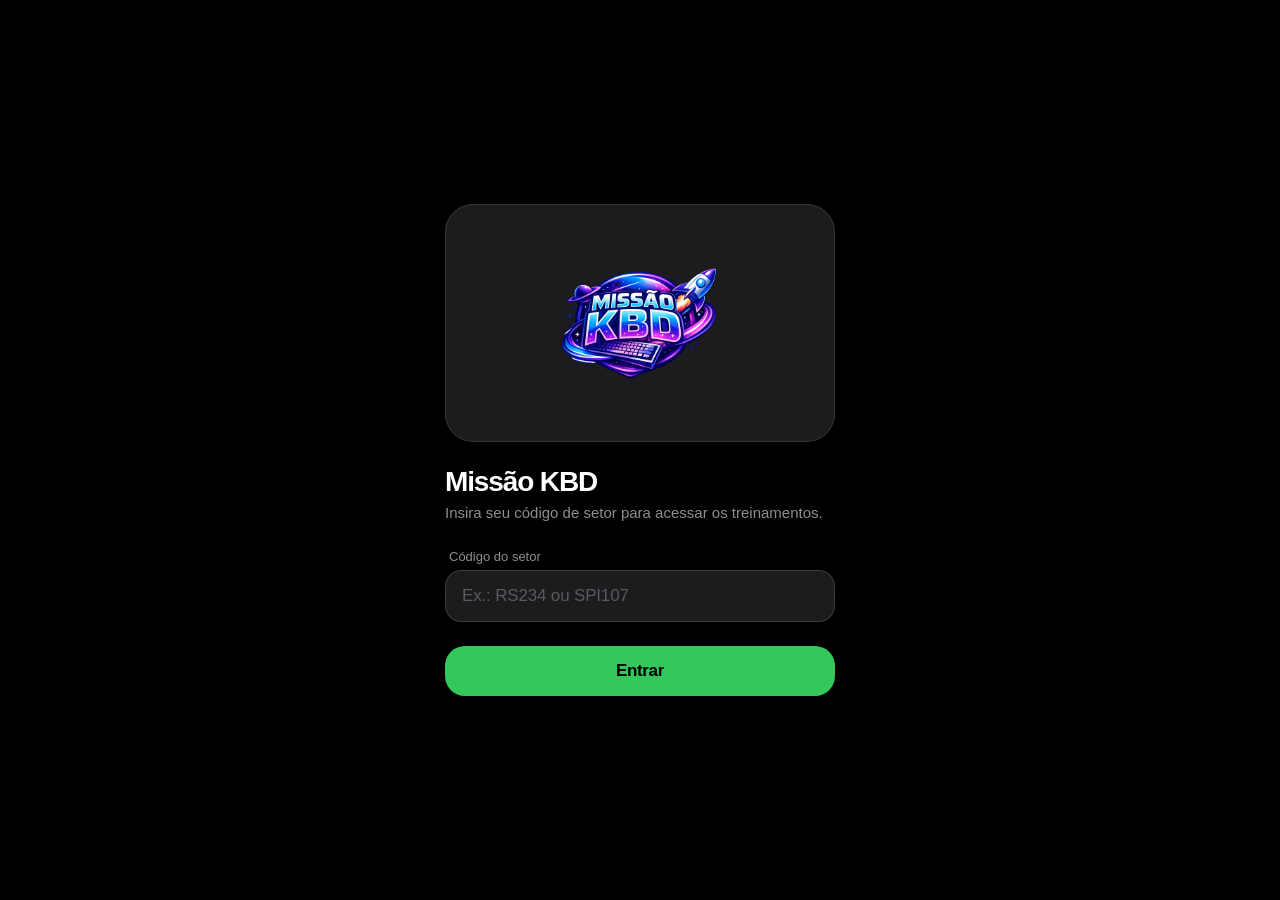
<file: index.html>
<!doctype html>
<html lang="pt-br">
<head>
  <meta charset="utf-8">
  <meta name="viewport" content="width=device-width, initial-scale=1, viewport-fit=cover">
  <title>Missão KBD • Login</title>
  <link rel="stylesheet" href="style.css">
  <script defer src="app.js"></script>
  <template id="__bundler_thumbnail">
    <svg viewBox="0 0 120 80" xmlns="http://www.w3.org/2000/svg">
      <rect width="120" height="80" fill="#000"/>
      <rect x="20" y="8" width="80" height="64" rx="12" fill="#1c1c1e"/>
      <rect x="30" y="16" width="60" height="20" rx="6" fill="#2c2c2e"/>
      <rect x="30" y="44" width="60" height="10" rx="4" fill="#2c2c2e"/>
      <rect x="30" y="58" width="60" height="8" rx="4" fill="#34c759"/>
    </svg>
  </template>
</head>
<body>
  <div class="bg-grid"></div>
  <div class="bg-glow"></div>
  <main class="login-page">
    <section class="login-panel">

      <div class="login-logo">
        <img src="logo-missao-kbd-v2.png" alt="Logo Missão KBD">
      </div>

      <div class="login-head">
        <h1 class="login-title">Missão KBD</h1>
        <p class="login-subtitle">Insira seu código de setor para acessar os treinamentos.</p>
      </div>

      <div class="form-stack">
        <label class="field-label" for="setor">Código do setor</label>
        <input
          id="setor"
          class="input"
          type="text"
          placeholder="Ex.: RS234 ou SPI107"
          autocomplete="off"
          maxlength="24"
          spellcheck="false"
          autocapitalize="characters"
        >
      </div>

      <button class="primary-button" onclick="entrar()">Entrar</button>

    </section>
  </main>
</body>
</html>
</file>
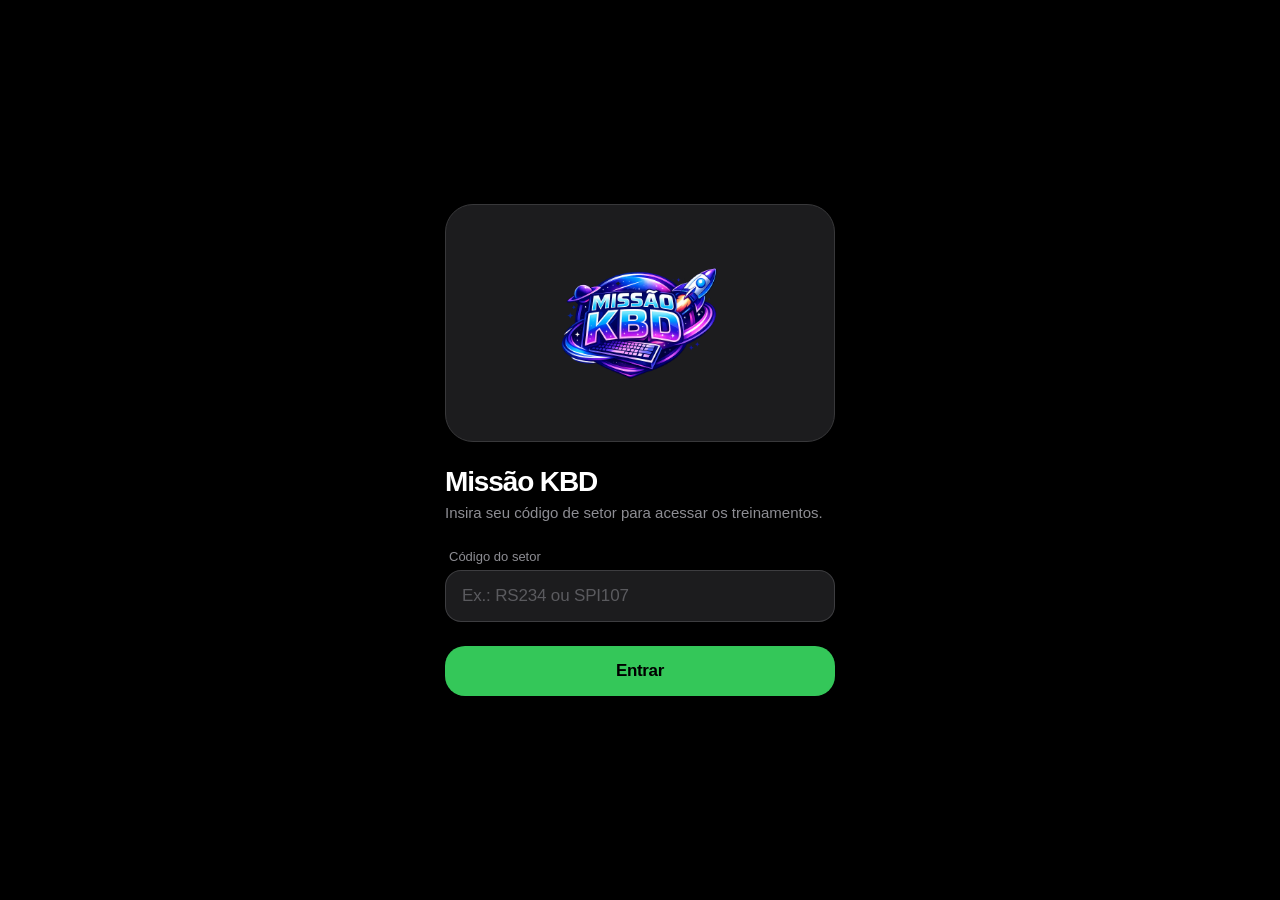
<file: kbd.html>
<!doctype html>
<html lang="pt-br">
<head>
  <meta charset="utf-8">
  <meta name="viewport" content="width=device-width, initial-scale=1, viewport-fit=cover">
  <title>Missão KBD • Aula</title>
  <link rel="stylesheet" href="style.css">
  <script defer src="app.js"></script>
</head>
<body onload="renderKbd()">
  <div class="bg-grid"></div>
  <div class="bg-glow"></div>
  <div class="app-shell">

    <header class="topbar topbar-minimal">
      <div class="topbar-left">
        <button id="topbarBack" class="icon-button" type="button" aria-label="Voltar"></button>
      </div>
      <div class="topbar-right">
        <span id="topbarSetor" class="setor-badge">—</span>
      </div>
    </header>

    <main class="main-content">

      <section class="summary-card" style="margin:16px 16px 0;">
        <div class="summary-card-top">
          <div>
            <span id="kbdStatusBadge" class="status-badge">Quiz pendente</span>
            <div id="kbdTitle" class="section-title" style="margin-top:8px;font-size:17px;">—</div>
            <p id="kbdSubtitle" class="helper-text" style="margin-top:2px;">—</p>
          </div>
          <div class="summary-card-icon">
            <svg viewBox="0 0 24 24"><rect x="2" y="5" width="15" height="14" rx="2"/><path d="m17 10 5-3v10l-5-3z"/></svg>
          </div>
        </div>
        <div class="progress-track">
          <div id="kbdTrack" class="progress-fill" style="width:0%"></div>
        </div>
        <p id="kbdProgressCopy" class="helper-text">0/0 KBDs respondidos</p>
      </section>

      <div style="height:16px;"></div>

      <div class="card content-stack" style="gap:16px;">
        <div class="section-head" style="padding:0;">
          <h2 class="section-title" style="font-size:17px;">Vídeo</h2>
          <p class="section-subtitle">Treinamento em formato de aula para apoiar a execução em campo.</p>
        </div>
        <div class="media-frame">
          <iframe id="videoFrame" class="hidden" allowfullscreen></iframe>
          <div id="videoPlaceholder" class="placeholder"></div>
        </div>
      </div>

      <div style="height:12px;"></div>

      <div class="card content-stack" style="gap:16px;">
        <div class="section-head" style="padding:0;">
          <h2 class="section-title" style="font-size:17px;">Referências visuais</h2>
          <p class="section-subtitle">Imagens de execução, fotos de layout e materiais do KBD.</p>
        </div>
        <div id="imagensKbd" class="image-gallery"></div>
      </div>

      <button id="kbdQuizButton" class="primary-button" onclick="irParaQuiz()" style="margin:16px;width:calc(100% - 32px);">
        Responder o Quiz
      </button>

    </main>
  </div>
</body>
</html>
</file>
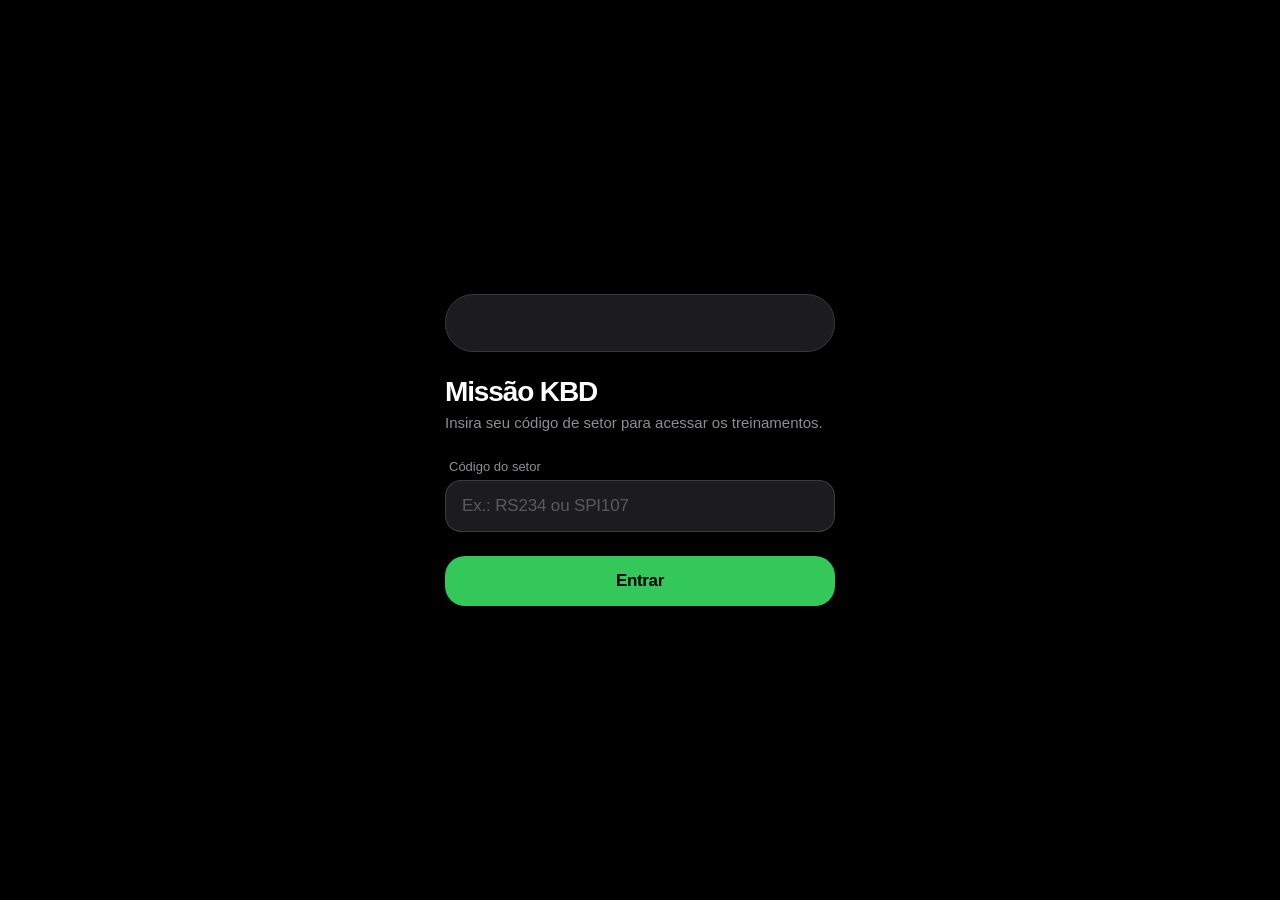
<file: marca.html>
<!doctype html>
<html lang="pt-br">
<head>
  <meta charset="utf-8">
  <meta name="viewport" content="width=device-width, initial-scale=1, viewport-fit=cover">
  <title>Missão KBD • Marca</title>
  <link rel="stylesheet" href="style.css">
  <script defer src="app.js"></script>
</head>
<body onload="renderMarca()">
  <div class="bg-grid"></div>
  <div class="bg-glow"></div>
  <div class="app-shell">

    <header class="topbar topbar-minimal">
      <div class="topbar-left">
        <button id="topbarBack" class="icon-button" type="button" aria-label="Voltar"></button>
      </div>
      <div class="topbar-right">
        <span id="topbarSetor" class="setor-badge">—</span>
      </div>
    </header>

    <main class="main-content">

      <section class="summary-card" style="margin:16px 16px 0;">
        <div class="summary-card-top">
          <div>
            <div id="marcaSummaryLabel" class="summary-card-label">Setor</div>
            <div id="marcaSummaryValue" class="summary-card-value">0%</div>
          </div>
          <div class="summary-card-icon">
            <svg viewBox="0 0 24 24"><polyline points="22 12 18 12 15 21 9 3 6 12 2 12"/></svg>
          </div>
        </div>
        <div class="progress-track">
          <div id="marcaSummaryTrack" class="progress-fill" style="width:0%"></div>
        </div>
        <div style="display:flex;justify-content:space-between;align-items:center;gap:12px;flex-wrap:wrap;">
          <p id="marcaSummaryCopy" class="helper-text">Carregando...</p>
          <span id="marcaSummaryChip" class="summary-chip pending">0/0</span>
        </div>
      </section>

      <section class="section-head">
        <h2 class="section-title">KBDs</h2>
        <p class="section-subtitle">Abra um conteúdo para estudar e responder o quiz.</p>
      </section>

      <section id="listaKbds" class="kbd-list"></section>

    </main>
  </div>
</body>
</html>
</file>
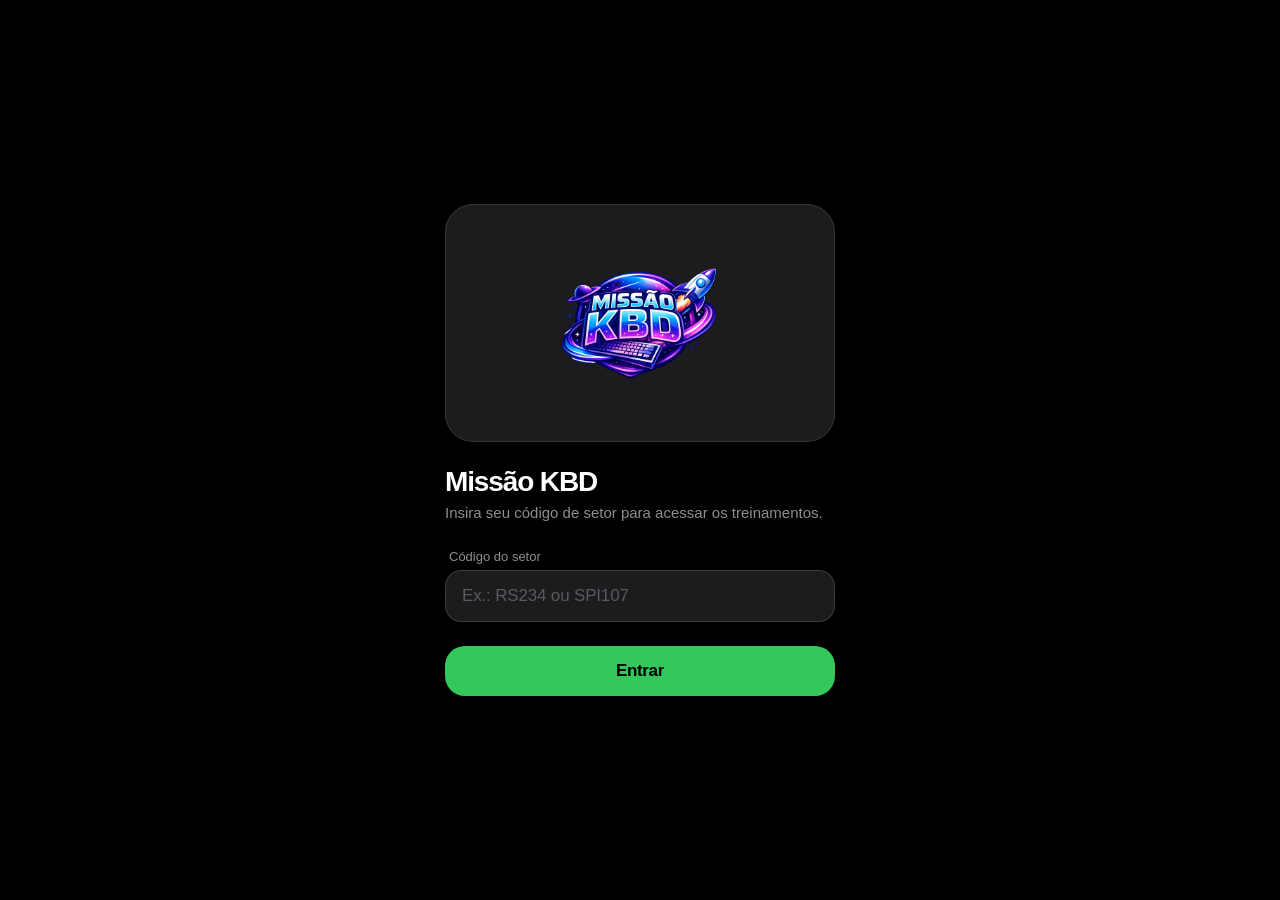
<file: quiz.html>
<!doctype html>
<html lang="pt-br">
<head>
  <meta charset="utf-8">
  <meta name="viewport" content="width=device-width, initial-scale=1, viewport-fit=cover">
  <title>Missão KBD • Quiz</title>
  <link rel="stylesheet" href="style.css">
  <script defer src="quizzes.js"></script>
  <script defer src="app.js"></script>
</head>
<body onload="renderQuiz()">
  <div class="bg-grid"></div>
  <div class="bg-glow"></div>
  <div class="app-shell">

    <header class="topbar topbar-minimal">
      <div class="topbar-left">
        <button id="topbarBack" class="icon-button" type="button" aria-label="Voltar"></button>
      </div>
      <div class="topbar-right">
        <span id="topbarSetor" class="setor-badge">—</span>
      </div>
    </header>

    <main class="main-content">
      <section id="quizArea" style="padding:0 16px 16px;"></section>
    </main>

  </div>
</body>
</html>
</file>
<file: style.css>
/* ─── Apple iOS Dark Mode Design System ─────────────────── */
:root {
  /* Backgrounds — iOS layered system */
  --bg-primary:    #000000;
  --bg-secondary:  #1c1c1e;
  --bg-tertiary:   #2c2c2e;
  --bg-quaternary: #3a3a3c;

  /* Labels */
  --label-1:  rgba(255,255,255,1.00);
  --label-2:  rgba(235,235,245,0.60);
  --label-3:  rgba(235,235,245,0.30);
  --label-4:  rgba(235,235,245,0.16);

  /* Fills */
  --fill-1: rgba(120,120,128,0.36);
  --fill-2: rgba(120,120,128,0.28);
  --fill-3: rgba(118,118,128,0.20);
  --fill-4: rgba(116,116,128,0.12);

  /* Separators */
  --sep:      rgba(84,84,88,0.60);
  --sep-op:   rgba(56,56,58,1.00);

  /* System Green */
  --green:        #34c759;
  --green-dim:    rgba(52,199,89,0.16);
  --green-border: rgba(52,199,89,0.30);

  /* System colors */
  --red:    #ff453a;
  --red-dim: rgba(255,69,58,0.15);
  --blue:   #0a84ff;
  --blue-dim: rgba(10,132,255,0.15);
  --yellow: #ffd60a;

  /* Radii — iOS standard */
  --r-xs:  8px;
  --r-sm:  10px;
  --r-md:  13px;
  --r-lg:  16px;
  --r-xl:  20px;
  --r-2xl: 28px;

  --topbar-h: 56px;
}

/* ─── Reset ──────────────────────────────────────────────── */
*, *::before, *::after { box-sizing: border-box; }
html { scroll-behavior: smooth; -webkit-text-size-adjust: 100%; }
html, body { min-height: 100%; }
body {
  margin: 0;
  font-family: -apple-system, BlinkMacSystemFont, "Helvetica Neue", Arial, sans-serif;
  color: var(--label-1);
  background: var(--bg-primary);
  overflow-x: hidden;
  -webkit-font-smoothing: antialiased;
}
a { color: inherit; text-decoration: none; }
button, input { font: inherit; }
button { border: 0; cursor: pointer; background: none; }
img { max-width: 100%; display: block; }

/* ─── Background decorations (minimal) ──────────────────── */
.bg-glow, .bg-grid { display: none; }

/* ─── App shell ──────────────────────────────────────────── */
.app-shell {
  width: 100%;
  max-width: 430px;
  min-height: 100vh;
  margin: 0 auto;
  position: relative;
  padding-bottom: calc(env(safe-area-inset-bottom, 0px) + 16px);
}

/* ─── Topbar ─────────────────────────────────────────────── */
.topbar {
  position: sticky;
  top: 0; z-index: 90;
  min-height: var(--topbar-h);
  padding: 0 16px;
  display: flex;
  align-items: center;
  justify-content: space-between;
  gap: 12px;
  background: rgba(0,0,0,0.72);
  backdrop-filter: blur(20px) saturate(1.8);
  -webkit-backdrop-filter: blur(20px) saturate(1.8);
  border-bottom: 0.5px solid var(--sep);
}

.topbar-left, .topbar-right, .topbar-meta, .topbar-brand {
  display: flex; align-items: center;
}
.topbar-left { gap: 10px; min-width: 0; }
.topbar-right { gap: 6px; flex-shrink: 0; }
.topbar-brand { gap: 10px; min-width: 0; }
.topbar-meta { flex-direction: column; align-items: flex-start; gap: 0; min-width: 0; }

.topbar-logo { width: 32px; height: 32px; object-fit: contain; border-radius: 8px; }
.topbar-eyebrow { font-size: 11px; font-weight: 500; color: var(--label-3); letter-spacing: 0.01em; }
.topbar-title { font-size: 17px; font-weight: 600; letter-spacing: -0.02em; max-width: 200px; white-space: nowrap; overflow: hidden; text-overflow: ellipsis; }
.topbar-subtitle { font-size: 12px; color: var(--label-2); white-space: nowrap; overflow: hidden; text-overflow: ellipsis; max-width: 200px; }

/* ─── Icon buttons ───────────────────────────────────────── */
.icon-button {
  width: 36px; height: 36px;
  border-radius: 50%;
  background: var(--fill-3);
  border: none;
  color: var(--label-1);
  display: inline-flex;
  align-items: center;
  justify-content: center;
  transition: background 0.15s, transform 0.1s;
}
.icon-button:active { transform: scale(0.92); background: var(--fill-2); }

.icon-button svg, .bottom-nav-link svg, .inline-icon svg,
.card-arrow svg, .option-icon svg, .summary-card-icon svg,
.empty-state-icon svg, .feedback-badge svg, .next-chip svg,
.login-logo-badge svg, .modal-icon-wrap svg {
  width: 18px; height: 18px;
  stroke: currentColor; fill: none;
  stroke-width: 1.8; stroke-linecap: round; stroke-linejoin: round;
}

/* ─── Badges & pills ─────────────────────────────────────── */
.setor-badge, .status-badge, .kbd-pill, .progress-pill,
.login-sector-pill, .summary-chip, .next-chip {
  display: inline-flex;
  align-items: center;
  justify-content: center;
  gap: 4px;
  min-height: 24px;
  padding: 0 10px;
  border-radius: 999px;
  border: none;
  font-size: 12px;
  font-weight: 600;
  letter-spacing: -0.01em;
  white-space: nowrap;
}

.setor-badge {
  background: var(--fill-3);
  color: var(--label-2);
  font-size: 13px;
  font-weight: 700;
}

.status-badge {
  background: var(--blue-dim);
  color: var(--blue);
}

.progress-pill.pending, .kbd-pill.pending, .summary-chip.pending {
  background: rgba(255,214,10,0.15);
  color: var(--yellow);
}
.progress-pill.completed, .kbd-pill.completed, .summary-chip.completed {
  background: var(--green-dim);
  color: var(--green);
}

/* ─── Active states ──────────────────────────────────────── */
.brand-card:active, .kbd-card:active,
.primary-button:active, .secondary-button:active,
.option-button:active { transform: scale(0.97); }

/* ─── Main content ───────────────────────────────────────── */
.main-content {
  padding: 0;
  display: flex;
  flex-direction: column;
  gap: 0;
}

/* ─── Section grouping (iOS grouped lists) ───────────────── */
.section-head {
  padding: 28px 16px 8px;
  display: flex;
  flex-direction: column;
  gap: 2px;
}
.section-head + .brand-list,
.section-head + .kbd-list {
  padding: 0 16px;
}

.section-title {
  margin: 0;
  font-size: 22px;
  font-weight: 700;
  letter-spacing: -0.03em;
  color: var(--label-1);
}
.section-subtitle {
  margin: 0;
  font-size: 13px;
  color: var(--label-2);
  line-height: 1.4;
}

/* ─── Hero card ──────────────────────────────────────────── */
.hero-card {
  margin: 16px;
  border-radius: var(--r-xl);
  background: var(--bg-secondary);
  padding: 20px;
  display: flex;
  flex-direction: column;
  gap: 18px;
  border: 0.5px solid var(--sep-op);
}

.hero-logo {
  width: 100%;
  border-radius: var(--r-lg);
  background: var(--bg-tertiary);
  padding: 16px;
}
.hero-logo img {
  width: 100%;
  max-height: 130px;
  object-fit: contain;
}

.hero-head { display: flex; flex-direction: column; gap: 4px; }
.hero-title { margin: 0; font-size: 22px; font-weight: 700; letter-spacing: -0.03em; }
.hero-subtitle { margin: 0; font-size: 14px; color: var(--label-2); line-height: 1.4; }

/* ─── Summary card (progress) ────────────────────────────── */
.summary-card {
  background: var(--bg-secondary);
  border-radius: var(--r-xl);
  padding: 18px;
  display: flex;
  flex-direction: column;
  gap: 12px;
  border: 0.5px solid var(--sep-op);
}
.hero-card .summary-card {
  background: var(--bg-tertiary);
  border-color: transparent;
  margin: 0;
}

/* standalone summary-card in main-content */
.main-content > .summary-card {
  margin: 16px 16px 0;
}

.summary-card-top {
  display: flex;
  justify-content: space-between;
  align-items: center;
  gap: 12px;
}
.summary-card-label { font-size: 13px; color: var(--label-2); font-weight: 500; margin-bottom: 3px; }
.summary-card-value { font-size: 34px; font-weight: 700; letter-spacing: -0.04em; line-height: 1; }
.summary-card-icon, .login-logo-badge, .empty-state-icon, .feedback-badge {
  width: 42px; height: 42px;
  border-radius: var(--r-md);
  display: inline-flex;
  align-items: center;
  justify-content: center;
  flex-shrink: 0;
}
.summary-card-icon, .login-logo-badge {
  background: var(--green-dim);
  color: var(--green);
}
.feedback-badge.success {
  background: var(--green-dim);
  color: var(--green);
}
.feedback-badge.error, .empty-state-icon {
  background: var(--red-dim);
  color: var(--red);
}

/* ─── Progress bar ───────────────────────────────────────── */
.progress-track {
  width: 100%;
  height: 6px;
  border-radius: 999px;
  background: var(--fill-3);
  overflow: hidden;
}
.progress-fill {
  height: 100%;
  border-radius: inherit;
  background: var(--green);
  transition: width 0.5s cubic-bezier(0.34, 1.2, 0.64, 1);
}

/* ─── Helper text ────────────────────────────────────────── */
.helper-text, .card-subtitle, .question-helper,
.empty-state-text, .modal-text, .feedback-text,
.result-subtitle, .login-subtitle, .hero-subtitle,
.section-subtitle {
  margin: 0;
  color: var(--label-2);
  line-height: 1.5;
  font-size: 13px;
}

/* ─── Card base (generic) ────────────────────────────────── */
.card {
  background: var(--bg-secondary);
  border-radius: var(--r-xl);
  border: 0.5px solid var(--sep-op);
  padding: 18px;
  margin: 0 16px;
}

/* ─── Brand list & KBD list ──────────────────────────────── */
.brand-list, .kbd-list {
  display: flex;
  flex-direction: column;
  gap: 1px;
  background: var(--sep-op);
  border-radius: var(--r-xl);
  overflow: hidden;
  margin: 0 16px 16px;
  border: 0.5px solid var(--sep-op);
}

.brand-card, .kbd-card {
  background: var(--bg-secondary);
  display: flex;
  align-items: center;
  justify-content: space-between;
  gap: 12px;
  padding: 12px 16px;
  cursor: pointer;
  border: none;
  border-radius: 0;
  transition: background 0.12s;
  width: 100%;
  text-align: left;
}

.brand-list > .brand-card:first-child { border-radius: var(--r-xl) var(--r-xl) 0 0; }
.brand-list > .brand-card:last-child  { border-radius: 0 0 var(--r-xl) var(--r-xl); }
.brand-list > .brand-card:only-child  { border-radius: var(--r-xl); }
.kbd-list > .kbd-card:first-child { border-radius: var(--r-xl) var(--r-xl) 0 0; }
.kbd-list > .kbd-card:last-child  { border-radius: 0 0 var(--r-xl) var(--r-xl); }
.kbd-list > .kbd-card:only-child  { border-radius: var(--r-xl); }

.brand-card:hover, .kbd-card:hover { background: var(--bg-tertiary); }

.brand-card.completed { border-left: 3px solid var(--green); }
.kbd-card.completed   { border-left: 3px solid var(--green); }

.brand-main, .kbd-main { display: flex; align-items: center; gap: 14px; min-width: 0; flex: 1; }

.brand-logo-wrap {
  width: 56px; height: 56px;
  border-radius: var(--r-md);
  background: #fff;
  display: flex; align-items: center; justify-content: center;
  flex-shrink: 0;
  box-shadow: 0 2px 8px rgba(0,0,0,0.3);
}
.brand-logo {
  width: 44px; height: 44px;
  border-radius: 10px;
  object-fit: contain;
  background: #fff;
  padding: 5px;
  flex-shrink: 0;
}

.brand-info, .kbd-info { min-width: 0; display: flex; flex-direction: column; gap: 2px; }
.brand-name, .kbd-name { font-size: 16px; font-weight: 600; letter-spacing: -0.02em; line-height: 1.3; }
.brand-meta, .kbd-meta { font-size: 13px; color: var(--label-2); }

.card-arrow {
  flex-shrink: 0;
  color: var(--label-3);
  display: flex; align-items: center; justify-content: center;
}
.card-arrow svg { width: 16px; height: 16px; stroke-width: 2.5; }

/* ─── Buttons ────────────────────────────────────────────── */
.primary-button, .secondary-button {
  width: 100%;
  min-height: 50px;
  border-radius: var(--r-xl);
  display: inline-flex;
  align-items: center;
  justify-content: center;
  gap: 8px;
  padding: 0 20px;
  font-size: 17px;
  font-weight: 600;
  letter-spacing: -0.02em;
  cursor: pointer;
  transition: transform 0.1s, opacity 0.1s;
}

.primary-button {
  background: var(--green);
  color: #000;
  border: none;
}
.primary-button:hover { opacity: 0.92; }

.secondary-button {
  background: var(--fill-3);
  color: var(--label-1);
  border: none;
}
.secondary-button:hover { background: var(--fill-2); }

.primary-button[disabled], .secondary-button[disabled] {
  opacity: 0.32; cursor: not-allowed; transform: none;
}

.action-stack { display: flex; flex-direction: column; gap: 10px; padding: 0 16px 16px; }
.action-stack:first-child { padding-top: 16px; }

/* ─── Login page ─────────────────────────────────────────── */
.login-page {
  min-height: 100vh;
  display: flex;
  flex-direction: column;
  align-items: center;
  justify-content: center;
  padding: 40px 24px calc(40px + env(safe-area-inset-bottom, 0px));
  gap: 0;
}

.login-panel {
  width: 100%;
  max-width: 390px;
  display: flex;
  flex-direction: column;
  gap: 24px;
  background: none;
  border: none;
  box-shadow: none;
  backdrop-filter: none;
  padding: 0;
  border-radius: 0;
  overflow: visible;
}

.login-panel::before { display: none; }

.login-logo {
  width: 100%;
  background: var(--bg-secondary);
  border-radius: var(--r-2xl);
  padding: 28px 24px;
  border: 0.5px solid var(--sep-op);
}
.login-logo img {
  width: 100%;
  max-height: 180px;
  object-fit: contain;
}

.login-head { display: flex; flex-direction: column; gap: 4px; }
.login-title { margin: 0; font-size: 28px; font-weight: 700; letter-spacing: -0.04em; }
.login-subtitle { margin: 0; font-size: 15px; color: var(--label-2); line-height: 1.5; }

.form-stack { display: flex; flex-direction: column; gap: 6px; }
.field-label { font-size: 13px; font-weight: 500; color: var(--label-2); padding-left: 4px; }

.input {
  width: 100%;
  min-height: 52px;
  padding: 0 16px;
  border-radius: var(--r-lg);
  border: 0.5px solid var(--sep);
  background: var(--bg-secondary);
  color: var(--label-1);
  outline: none;
  font-size: 17px;
  font-weight: 400;
  letter-spacing: -0.01em;
  transition: border-color 0.15s, box-shadow 0.15s;
}
.input::placeholder { color: var(--label-3); }
.input:focus {
  border-color: var(--green);
  box-shadow: 0 0 0 3px var(--green-dim);
}

/* ─── Inline icon ────────────────────────────────────────── */
.helper-row { display: flex; align-items: center; justify-content: space-between; gap: 10px; flex-wrap: wrap; }
.inline-icon { display: inline-flex; align-items: center; gap: 6px; color: var(--label-2); font-size: 13px; }

/* ─── Modal ──────────────────────────────────────────────── */
.modal-overlay {
  position: fixed; inset: 0; z-index: 1000;
  background: rgba(0,0,0,0.5);
  backdrop-filter: blur(12px);
  display: flex; align-items: flex-end; justify-content: center;
  padding: 0 0 env(safe-area-inset-bottom, 0px);
  animation: fadeIn 0.2s ease;
}
.modal {
  width: 100%; max-width: 430px;
  padding: 20px 20px 28px;
  background: #2c2c2e;
  border-radius: 20px 20px 0 0;
  border: none;
  display: flex; flex-direction: column; gap: 16px;
  animation: slideUpModal 0.3s cubic-bezier(0.34,1.2,0.64,1);
  box-shadow: none;
}
.modal::before { display: none; }
.modal-header { display: flex; gap: 14px; align-items: flex-start; }
.modal-icon-wrap {
  width: 44px; height: 44px;
  border-radius: 12px;
  background: var(--red-dim);
  color: var(--red);
  display: inline-flex; align-items: center; justify-content: center; flex-shrink: 0;
}
.modal-title { margin: 0; font-size: 17px; font-weight: 600; letter-spacing: -0.02em; }
.modal-text { margin: 4px 0 0; font-size: 14px; color: var(--label-2); line-height: 1.5; }
.modal-actions { display: flex; flex-direction: column; gap: 10px; }

/* ─── Bottom nav ─────────────────────────────────────────── */
.bottom-nav { display: none !important; }

/* ─── Content stack / media / images ─────────────────────── */
.content-stack { display: flex; flex-direction: column; gap: 0; }
.card.content-stack { gap: 16px; margin-bottom: 0; }

.media-frame, .image-frame {
  width: 100%;
  border-radius: var(--r-lg);
  background: var(--bg-tertiary);
  overflow: hidden;
  border: 0.5px solid var(--sep-op);
}
.media-frame iframe { width: 100%; aspect-ratio: 16/9; display: block; border: 0; }

.placeholder, .image-placeholder {
  min-height: 140px;
  display: flex; align-items: center; justify-content: center;
  flex-direction: column; gap: 8px;
  text-align: center; padding: 20px;
  color: var(--label-2);
}

.image-gallery { display: flex; flex-direction: column; gap: 10px; }
.kbd-visual-card {
  border-radius: var(--r-lg);
  overflow: hidden;
  background: var(--bg-tertiary);
  border: 0.5px solid var(--sep-op);
}
.image-gallery img { width: 100%; display: block; cursor: zoom-in; }

/* ─── Quiz ───────────────────────────────────────────────── */
.quiz-shell { display: flex; flex-direction: column; gap: 0; padding: 16px; }
.quiz-progress-meta { display: flex; align-items: center; justify-content: space-between; gap: 12px; flex-wrap: wrap; margin-bottom: 4px; }

.question-card {
  background: var(--bg-secondary);
  border-radius: var(--r-xl);
  border: 0.5px solid var(--sep-op);
  padding: 20px;
  display: flex; flex-direction: column; gap: 18px;
  animation: slideUp 0.22s ease;
  margin-top: 12px;
}
.question-title { margin: 0; font-size: 19px; font-weight: 600; line-height: 1.4; letter-spacing: -0.02em; }
.question-helper { font-size: 12px; color: var(--label-3); font-weight: 500; text-transform: uppercase; letter-spacing: 0.06em; }
.option-list { gap: 8px; display: flex; flex-direction: column; }

.option-button {
  width: 100%; text-align: left;
  border-radius: var(--r-lg);
  border: 0.5px solid var(--sep);
  background: var(--bg-tertiary);
  color: var(--label-1);
  padding: 14px;
  display: flex; align-items: center; gap: 12px;
  transition: background 0.12s, border-color 0.12s, transform 0.1s;
  cursor: pointer;
}
.option-button:hover { background: var(--bg-quaternary); }
.option-button.selected {
  border-color: var(--green);
  background: var(--green-dim);
}
.option-button.correct { border-color: var(--green); background: var(--green-dim); }
.option-button.incorrect { border-color: var(--red); background: var(--red-dim); }
.option-button.disabled { pointer-events: none; opacity: 0.85; }

.option-icon {
  width: 34px; height: 34px; flex-shrink: 0;
  border-radius: 10px;
  background: var(--fill-3);
  border: 0.5px solid var(--sep);
  display: inline-flex; align-items: center; justify-content: center;
  font-weight: 700; font-size: 13px;
}
.option-copy { display: flex; flex-direction: column; gap: 1px; }
.option-label { font-size: 11px; color: var(--label-3); text-transform: uppercase; letter-spacing: 0.06em; font-weight: 600; }
.option-text { font-size: 15px; line-height: 1.4; font-weight: 500; }

/* ─── Feedback & result ──────────────────────────────────── */
.feedback-card {
  background: var(--bg-secondary);
  border-radius: var(--r-xl);
  border: 0.5px solid var(--sep-op);
  padding: 18px;
  display: flex; flex-direction: column; gap: 14px;
  animation: slideUp 0.3s ease;
  margin-top: 12px;
}
.feedback-card::before { display: none; }
.feedback-top, .result-top, .empty-state-top { display: flex; gap: 14px; align-items: flex-start; }
.feedback-copy, .result-copy, .empty-state-copy { display: flex; flex-direction: column; gap: 4px; }
.feedback-title, .result-title, .modal-title { margin: 0; font-size: 17px; font-weight: 600; letter-spacing: -0.02em; }

.bullet-highlight {
  display: inline-flex; align-items: center;
  margin-bottom: 8px;
  padding: 4px 10px;
  border-radius: 999px;
  background: var(--red-dim);
  color: var(--red);
  border: 0.5px solid rgba(255,69,58,0.3);
  font-size: 10px; font-weight: 700;
  letter-spacing: 0.06em; text-transform: uppercase;
}

.justification-box {
  border-radius: var(--r-md);
  padding: 14px 16px;
  background: var(--bg-tertiary);
  border: 0.5px solid var(--sep-op);
  color: var(--label-1);
  line-height: 1.65; font-size: 14px;
}

.answer-box {
  border-radius: var(--r-sm);
  padding: 12px 14px;
  background: var(--bg-tertiary);
  border: 0.5px solid var(--sep-op);
  display: flex; gap: 10px; align-items: flex-start;
}
.answer-label { color: var(--label-3); font-size: 11px; text-transform: uppercase; letter-spacing: 0.06em; font-weight: 600; }
.answer-value { font-size: 14px; line-height: 1.5; font-weight: 500; }

.result-card {
  background: var(--bg-secondary);
  border-radius: var(--r-xl);
  border: 0.5px solid var(--sep-op);
  padding: 24px;
  display: flex; flex-direction: column; gap: 16px;
  animation: fadeIn 0.24s ease;
}
.result-card::before { display: none; }
.result-score { font-size: 54px; font-weight: 700; letter-spacing: -0.05em; line-height: 1; color: var(--green); }
.medal-emoji { font-size: 52px; line-height: 1; animation: medalDrop 0.6s cubic-bezier(0.68,-0.55,0.265,1.55); }
.result-stats { display: flex; gap: 8px; flex-wrap: wrap; }
.result-stats .summary-chip { background: var(--fill-3); color: var(--label-1); }
.result-stats .summary-chip.pending { background: rgba(255,214,10,0.15); }

.empty-state {
  background: var(--bg-secondary);
  border-radius: var(--r-xl);
  border: 0.5px solid var(--sep-op);
  padding: 24px;
  display: flex; flex-direction: column; gap: 16px;
}
.empty-state::before { display: none; }

/* ─── Image lightbox ─────────────────────────────────────── */
.image-lightbox {
  position: fixed; inset: 0; z-index: 2000;
  background: rgba(0,0,0,0.92);
  display: flex; align-items: center; justify-content: center;
  padding: 20px;
  animation: fadeIn 0.18s ease;
  cursor: zoom-out;
}
.image-lightbox-stage { max-width: 100%; max-height: 100vh; display: flex; align-items: center; justify-content: center; }
.image-lightbox-img { max-width: min(100%,760px); max-height: 80vh; border-radius: var(--r-xl); cursor: default; animation: scaleIn 0.2s ease; }
.image-lightbox-close { position: fixed; top: 16px; right: 16px; width: 38px; height: 38px; border-radius: 50%; background: var(--fill-1); color: #fff; display: flex; align-items: center; justify-content: center; cursor: pointer; transition: background 0.15s; border: none; }
.image-lightbox-close:hover { background: var(--fill-2); }
.image-lightbox-close svg { width: 16px; height: 16px; stroke: currentColor; fill: none; stroke-width: 2; stroke-linecap: round; stroke-linejoin: round; }

/* ─── Topbar variants ────────────────────────────────────── */
.topbar-home-only { justify-content: flex-end; padding: 0 16px; }
.topbar-right-home { width: 100%; justify-content: flex-end; }
.topbar-minimal { padding: 0 16px; justify-content: space-between; }
.topbar-minimal .topbar-brand, .topbar-minimal .topbar-meta, .topbar-minimal .topbar-logo { display: none !important; }
.topbar-minimal .icon-button.hidden { display: none !important; }

/* ─── Utilities ──────────────────────────────────────────── */
.hidden { display: none !important; }
.summary-grid, .option-list { display: flex; flex-direction: column; gap: 8px; }

/* ─── Kbd button (quiz CTA) ──────────────────────────────── */
#kbdQuizButton { margin: 16px; width: calc(100% - 32px); }

/* ─── Animations ─────────────────────────────────────────── */
@keyframes fadeIn { from { opacity: 0; } to { opacity: 1; } }
@keyframes slideUp { from { transform: translateY(16px); opacity: 0; } to { transform: translateY(0); opacity: 1; } }
@keyframes slideUpModal { from { transform: translateY(100%); } to { transform: translateY(0); } }
@keyframes scaleIn { from { transform: scale(0.94); opacity: 0; } to { transform: scale(1); opacity: 1; } }
@keyframes medalDrop { 0% { transform: translateY(-30px) scale(0.7); opacity: 0; } 70% { transform: translateY(6px) scale(1.08); opacity: 1; } 100% { transform: translateY(0) scale(1); opacity: 1; } }
.feedback-card-slide { animation: slideUp 0.35s ease both; }

/* ─── Responsive ─────────────────────────────────────────── */
@media (max-width: 390px) {
  .hero-title, .login-title { font-size: 24px; }
  .question-title { font-size: 17px; }
  .summary-card-value { font-size: 30px; }
}
</file>
